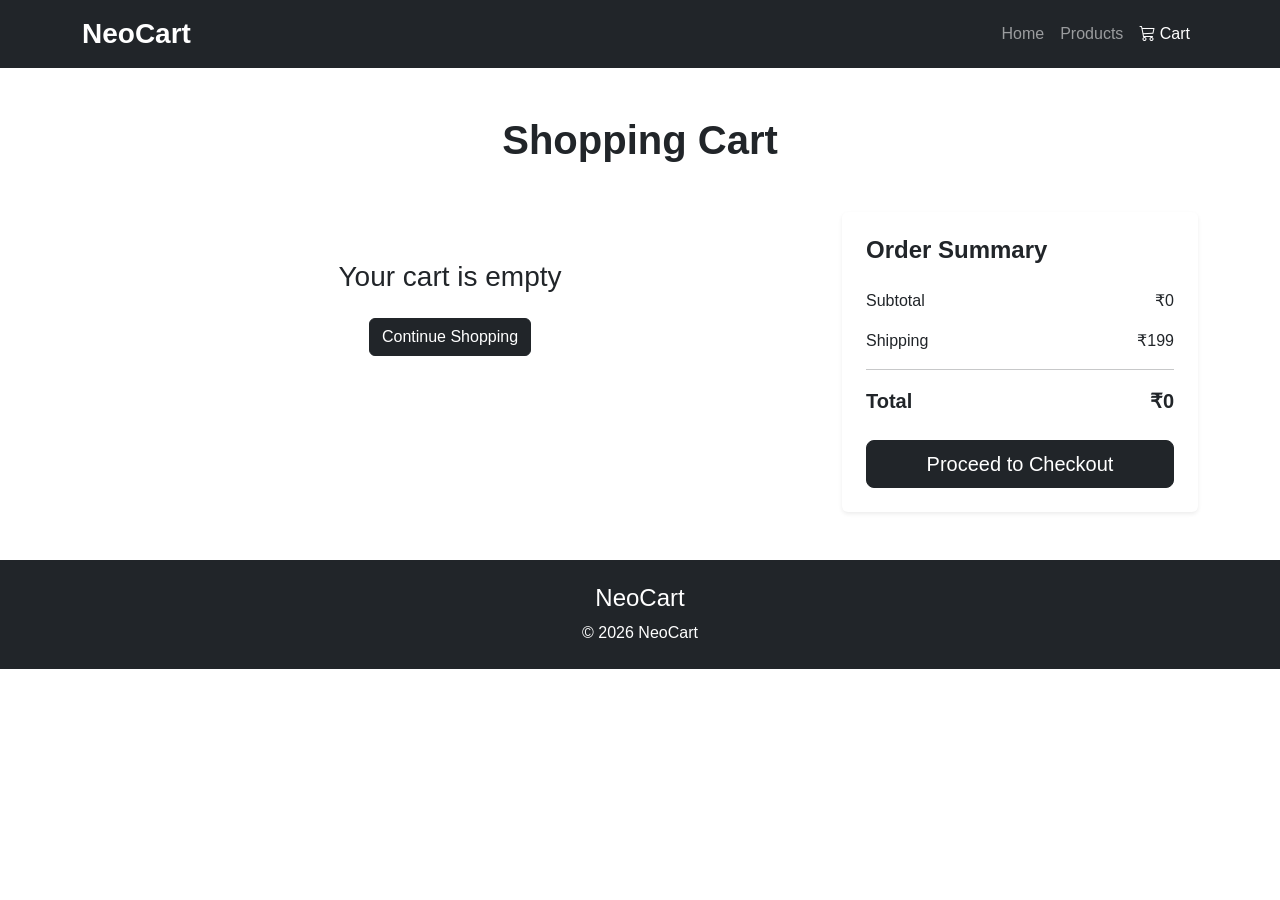
<file: cart.html>
<!DOCTYPE html>
<html lang="en">
<head>
    <link rel="icon" href="https://cdn-icons-png.flaticon.com/512/263/263142.png">
    <meta charset="UTF-8">
    <meta name="viewport" content="width=device-width, initial-scale=1.0">
    <title>Shopping Cart - NeoCart</title>
    <!-- Bootstrap -->
    <link href="https://cdn.jsdelivr.net/npm/bootstrap@5.3.3/dist/css/bootstrap.min.css" rel="stylesheet">
    <!-- Bootstrap Icons -->
    <link rel="stylesheet" href="https://cdn.jsdelivr.net/npm/bootstrap-icons@1.11.3/font/bootstrap-icons.min.css">
    <!-- CSS -->
    <link rel="stylesheet" href="css/style.css">
    <link rel="stylesheet" href="css/responsive.css">
</head>
<body>
    <!-- NAVBAR -->
    <nav class="navbar navbar-expand-lg navbar-dark bg-dark sticky-top">
        <div class="container">
            <a class="navbar-brand fw-bold fs-3" href="index.html">
                NeoCart
            </a>
            <button class="navbar-toggler" type="button" data-bs-toggle="collapse" data-bs-target="#navbarNav">
                <span class="navbar-toggler-icon"></span>
            </button>
            <div class="collapse navbar-collapse" id="navbarNav">
                <ul class="navbar-nav ms-auto">
                    <li class="nav-item">
                        <a class="nav-link" href="index.html">Home</a>
                    </li>
                    <li class="nav-item">
                        <a class="nav-link" href="products.html">Products</a>
                    </li>
                    <li class="nav-item">
                        <a class="nav-link active" href="cart.html">
                            <i class="bi bi-cart3"></i> Cart
                        </a>
                    </li>
                </ul>
            </div>
        </div>
    </nav>
    <!-- CART SECTION -->
    <section class="py-5">
        <div class="container">
            <h1 class="fw-bold mb-5 text-center">
                Shopping Cart
            </h1>
            <div class="row">
                <!-- CART ITEMS -->
                <div class="col-lg-8">
                    <div id="cartItems">
                        <!-- DYNAMIC CART ITEMS -->
                    </div>
                </div>
                <!-- CART SUMMARY -->
                <div class="col-lg-4">
                    <div class="cart-summary shadow-sm p-4 rounded">
                        <h4 class="fw-bold mb-4">
                            Order Summary
                        </h4>
                        <div class="d-flex justify-content-between mb-3">
                            <span>
                                Subtotal
                            </span>
                            <span id="subtotal">
                                ₹0
                            </span>
                        </div>
                        <div class="d-flex justify-content-between mb-3">
                            <span>
                                Shipping
                            </span>
                            <span>
                                ₹199
                            </span>
                        </div>
                        <hr>
                        <div class="d-flex justify-content-between fw-bold fs-5 mb-4">
                            <span>
                                Total
                            </span>
                            <span id="total">
                                ₹0
                            </span>
                        </div>
                        <a href="checkout.html" class="btn btn-dark w-100 btn-lg">
                            Proceed to Checkout
                        </a>
                    </div>
                </div>
            </div>
        </div>
    </section>
    <!-- FOOTER -->
    <footer class="bg-dark text-white py-4">
        <div class="container text-center">
            <h4>
                NeoCart
            </h4>
            <p class="mb-0">
                © 2026 NeoCart
            </p>
        </div>
    </footer>
    <!-- JS -->
    <script src="js/cart.js"></script>
</body>
</html>
</file>
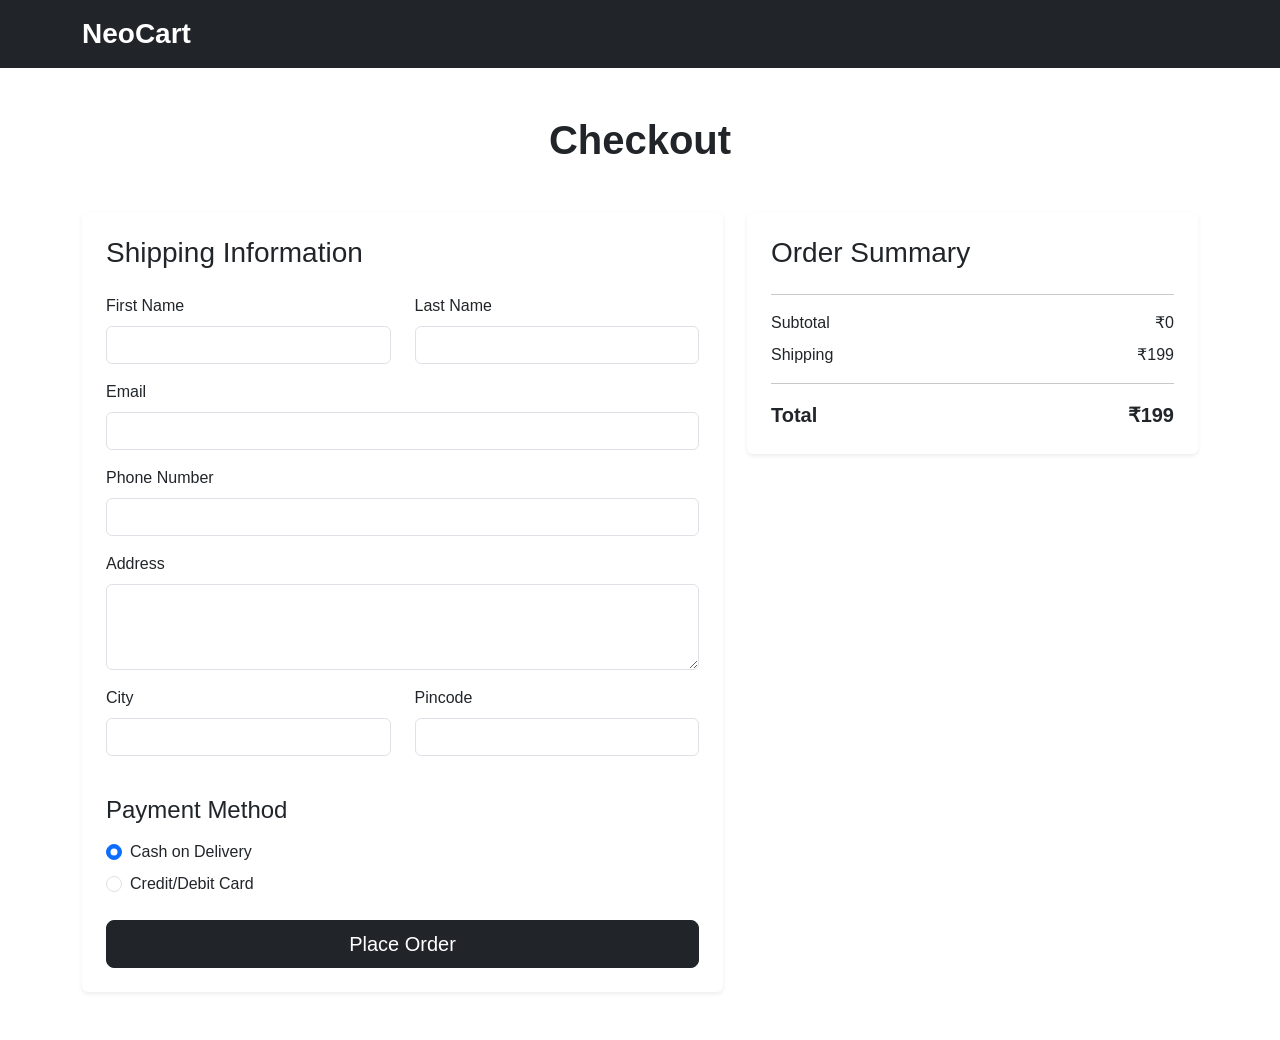
<file: checkout.html>
<!DOCTYPE html>
<html lang="en">
<head>
    <link rel="icon" href="https://cdn-icons-png.flaticon.com/512/263/263142.png">
    <meta charset="UTF-8">
    <meta name="viewport" content="width=device-width, initial-scale=1.0">
    <title>Checkout - NeoCart</title>
    <!-- Bootstrap -->
    <link href="https://cdn.jsdelivr.net/npm/bootstrap@5.3.3/dist/css/bootstrap.min.css" rel="stylesheet">
    <!-- Bootstrap Icons -->
    <link rel="stylesheet" href="https://cdn.jsdelivr.net/npm/bootstrap-icons@1.11.3/font/bootstrap-icons.min.css">
    <!-- jQuery -->
    <script src="https://code.jquery.com/jquery-3.7.1.min.js"></script>
    <!-- CSS -->
    <link rel="stylesheet" href="css/style.css">
</head>
<body>
    <!-- NAVBAR -->
    <nav class="navbar navbar-expand-lg navbar-dark bg-dark sticky-top">
        <div class="container">
            <a class="navbar-brand fw-bold fs-3" href="index.html">
                NeoCart
            </a>
        </div>
    </nav>
    <!-- CHECKOUT -->
    <section class="py-5">
        <div class="container">
            <h1 class="fw-bold text-center mb-5">
                Checkout
            </h1>
            <div class="row">
                <!-- FORM -->
                <div class="col-lg-7">
                    <div class="shadow-sm p-4 rounded bg-white">
                        <h3 class="mb-4">
                            Shipping Information
                        </h3>
                        <form id="checkoutForm">
                            <div class="row">
                                <div class="col-md-6 mb-3">
                                    <label class="form-label">
                                        First Name
                                    </label>
                                    <input
                                        type="text"
                                        class="form-control"
                                        id="firstName"
                                    >
                                </div>
                                <div class="col-md-6 mb-3">
                                    <label class="form-label">
                                        Last Name
                                    </label>
                                    <input
                                        type="text"
                                        class="form-control"
                                        id="lastName"
                                    >
                                </div>
                            </div>
                            <div class="mb-3">
                                <label class="form-label">
                                    Email
                                </label>
                                <input
                                    type="email"
                                    class="form-control"
                                    id="email"
                                >
                            </div>
                            <div class="mb-3">
                                <label class="form-label">
                                    Phone Number
                                </label>
                                <input
                                    type="tel"
                                    class="form-control"
                                    id="phone"
                                >
                            </div>
                            <div class="mb-3">
                                <label class="form-label">
                                    Address
                                </label>
                                <textarea
                                    class="form-control"
                                    rows="3"
                                    id="address"
                                ></textarea>
                            </div>
                            <div class="row">
                                <div class="col-md-6 mb-3">
                                    <label class="form-label">
                                        City
                                    </label>
                                    <input
                                        type="text"
                                        class="form-control"
                                        id="city"
                                    >
                                </div>
                                <div class="col-md-6 mb-3">
                                    <label class="form-label">
                                        Pincode
                                    </label>
                                    <input
                                        type="text"
                                        class="form-control"
                                        id="pincode"
                                    >
                                </div>
                            </div>
                            <!-- PAYMENT -->
                            <h4 class="mt-4 mb-3">
                                Payment Method
                            </h4>
                            <div class="form-check mb-2">
                                <input
                                    class="form-check-input"
                                    type="radio"
                                    name="payment"
                                    checked
                                >
                                <label class="form-check-label">
                                    Cash on Delivery
                                </label>
                            </div>
                            <div class="form-check mb-4">
                                <input
                                    class="form-check-input"
                                    type="radio"
                                    name="payment"
                                >
                                <label class="form-check-label">
                                    Credit/Debit Card
                                </label>
                            </div>
                            <!-- BUTTON -->
                            <button
                                type="submit"
                                class="btn btn-dark btn-lg w-100"
                            >
                                Place Order
                            </button>
                        </form>
                    </div>
                </div>
                <!-- ORDER SUMMARY -->
                <div class="col-lg-5">
                    <div class="checkout-summary shadow-sm p-4 rounded bg-white">
                        <h3 class="mb-4">
                            Order Summary
                        </h3>
                        <div id="checkoutItems">
                            <!-- DYNAMIC ITEMS -->
                        </div>
                        <hr>
                        <div class="d-flex justify-content-between mb-2">
                            <span>
                                Subtotal
                            </span>
                            <span id="checkoutSubtotal">
                                ₹0
                            </span>
                        </div>
                        <div class="d-flex justify-content-between mb-2">
                            <span>
                                Shipping
                            </span>
                            <span>
                                ₹199
                            </span>
                        </div>
                        <hr>
                        <div class="d-flex justify-content-between fw-bold fs-5">
                            <span>
                                Total
                            </span>
                            <span id="checkoutTotal">
                                ₹0
                            </span>
                        </div>
                    </div>
                </div>
            </div>
        </div>
    </section>
    <!-- JS -->
    <script src="js/checkout.js"></script>
</body>
</html>
</file>
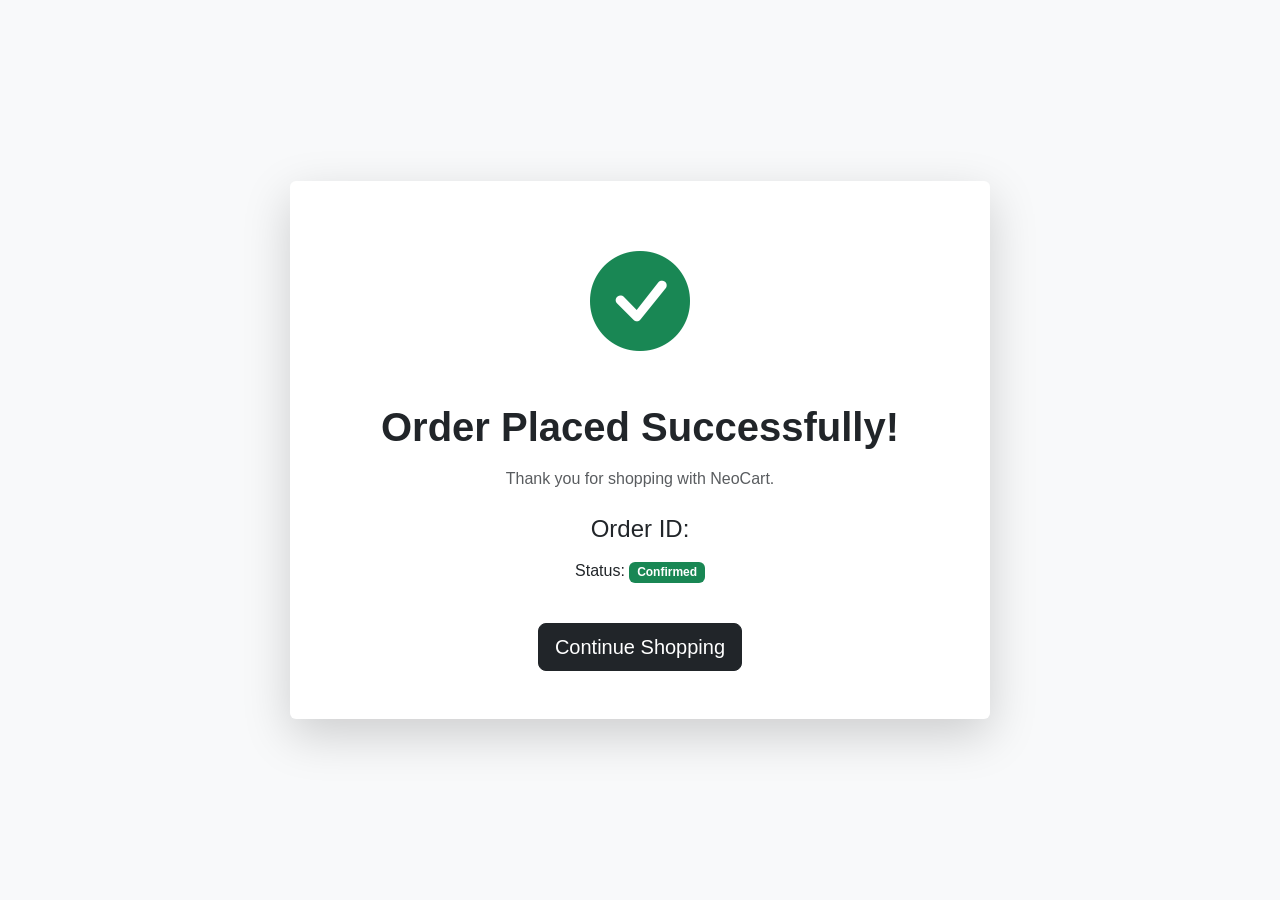
<file: confirmation.html>
<!DOCTYPE html>
<html lang="en">
<head>
    <link rel="icon" href="https://cdn-icons-png.flaticon.com/512/263/263142.png">
    <meta charset="UTF-8">
    <meta name="viewport" content="width=device-width, initial-scale=1.0">
    <title>Order Confirmation - NeoCart</title>
    <!-- Bootstrap -->
    <link href="https://cdn.jsdelivr.net/npm/bootstrap@5.3.3/dist/css/bootstrap.min.css" rel="stylesheet">
    <!-- Bootstrap Icons -->
    <link rel="stylesheet" href="https://cdn.jsdelivr.net/npm/bootstrap-icons@1.11.3/font/bootstrap-icons.min.css">
    <!-- CSS -->
    <link rel="stylesheet" href="css/style.css">
</head>
<body>
    <section class="confirmation-section d-flex align-items-center">
        <div class="container text-center">
            <div class="confirmation-box shadow-lg p-5 rounded bg-white">
                <i class="bi bi-check-circle-fill text-success confirmation-icon"></i>
                <h1 class="fw-bold mt-4">
                    Order Placed Successfully!
                </h1>
                <p class="text-muted mt-3">
                    Thank you for shopping with NeoCart.
                </p>
                <h4 class="mt-4">
                    Order ID:
                    <span id="orderId"></span>
                </h4>
                <p class="mt-3">
                    Status:
                    <span class="badge bg-success">
                        Confirmed
                    </span>
                </p>
                <a href="index.html" class="btn btn-dark btn-lg mt-4">
                    Continue Shopping
                </a>
            </div>
        </div>
    </section>
    <script>
        const orderId =
            localStorage.getItem("orderId");
        document.getElementById("orderId").innerText =
            orderId;
    </script>
</body>
</html>
</file>
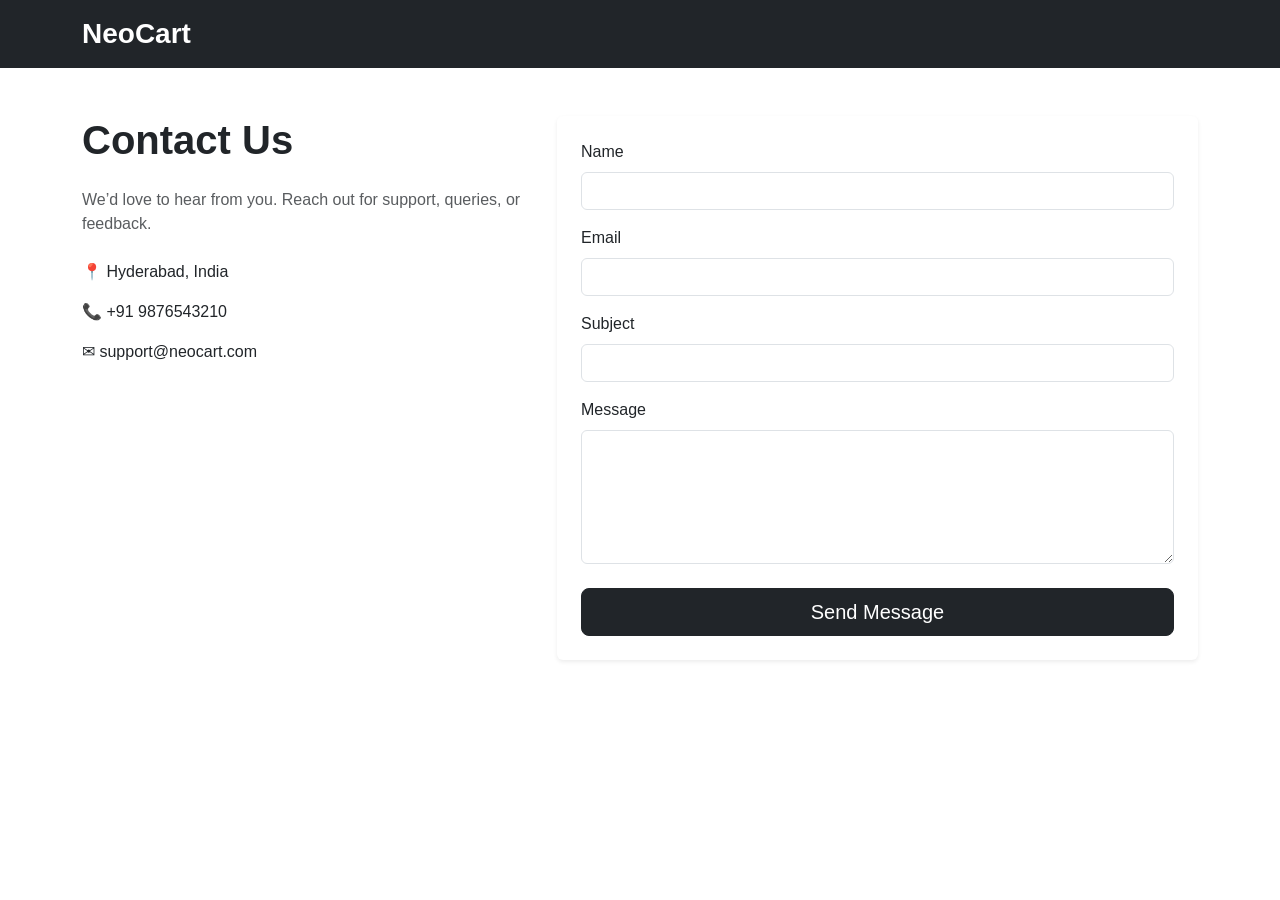
<file: contact.html>
<!DOCTYPE html>
<html lang="en">
<head>
    <link rel="icon" href="https://cdn-icons-png.flaticon.com/512/263/263142.png">
    <meta charset="UTF-8">
    <meta name="viewport" content="width=device-width, initial-scale=1.0">
    <title>Contact Us - NeoCart</title>
    <link href="https://cdn.jsdelivr.net/npm/bootstrap@5.3.3/dist/css/bootstrap.min.css" rel="stylesheet">
    <script src="https://code.jquery.com/jquery-3.7.1.min.js"></script>
    <link rel="stylesheet" href="css/style.css">
</head>
<body>
    <!-- NAVBAR -->
    <nav class="navbar navbar-expand-lg navbar-dark bg-dark">
        <div class="container">
            <a class="navbar-brand fw-bold fs-3" href="index.html">
                NeoCart
            </a>
        </div>
    </nav>
    <!-- CONTACT -->
    <section class="py-5">
        <div class="container">
            <div class="row">
                <!-- INFO -->
                <div class="col-lg-5 mb-4">
                    <h1 class="fw-bold mb-4">
                        Contact Us
                    </h1>
                    <p class="text-muted">
                        We’d love to hear from you. Reach out for support,
                        queries, or feedback.
                    </p>
                    <div class="mt-4">
                        <p>
                            📍 Hyderabad, India
                        </p>
                        <p>
                            📞 +91 9876543210
                        </p>
                        <p>
                            ✉ support@neocart.com
                        </p>
                    </div>
                </div>
                <!-- FORM -->
                <div class="col-lg-7">
                    <div class="shadow-sm p-4 rounded bg-white">
                        <form id="contactForm">
                            <div class="mb-3">
                                <label class="form-label">
                                    Name
                                </label>
                                <input
                                    type="text"
                                    class="form-control"
                                    id="name"
                                >
                            </div>
                            <div class="mb-3">
                                <label class="form-label">
                                    Email
                                </label>
                                <input
                                    type="email"
                                    class="form-control"
                                    id="contactEmail"
                                >
                            </div>
                            <div class="mb-3">
                                <label class="form-label">
                                    Subject
                                </label>
                                <input
                                    type="text"
                                    class="form-control"
                                    id="subject"
                                >
                            </div>
                            <div class="mb-4">
                                <label class="form-label">
                                    Message
                                </label>
                                <textarea
                                    class="form-control"
                                    rows="5"
                                    id="message"
                                ></textarea>
                            </div>
                            <button
                                type="submit"
                                class="btn btn-dark w-100 btn-lg"
                            >
                                Send Message
                            </button>
                        </form>
                    </div>
                </div>
            </div>
        </div>
    </section>
    <script>
        $("#contactForm").submit(function(e){
            e.preventDefault();
            const name = $("#name").val().trim();
            const email = $("#contactEmail").val().trim();
            const subject = $("#subject").val().trim();
            const message = $("#message").val().trim();
            if(
                name === "" ||
                email === "" ||
                subject === "" ||
                message === ""
            ){
                alert("Please fill all fields");
                return;
            }
            const emailPattern =
                /^[^\s@]+@[^\s@]+\.[^\s@]+$/;
            if(!emailPattern.test(email)){
                alert("Invalid email address");
                return;
            }
            alert("Message sent successfully!");
            $("#contactForm")[0].reset();
        });
    </script>
</body>
</html>
</file>
<file: css/style.css>
/* GLOBAL */
body {
    font-family: Arial, sans-serif;
    scroll-behavior: smooth;
}
/* HERO SECTION */
.hero-section {
    min-height: 90vh;
    background: linear-gradient(to right, #111, #333);
    color: white;
    padding: 60px 0;
}
.hero-image {
    border-radius: 20px;
    max-height: 500px;
    object-fit: cover;
}
/* CATEGORY */
.category-card {
    border-radius: 15px;
    transition: 0.3s;
    background: white;
    cursor: pointer;
}
.category-card:hover {
    transform: translateY(-10px);
}
/* PRODUCT CARDS */
.product-card {
    transition: 0.3s;
    border: none;
}
.product-card:hover {
    transform: translateY(-8px);
}
.product-card img {
    height: 250px;
    object-fit: cover;
}
/* FOOTER */
footer i {
    font-size: 1.5rem;
    cursor: pointer;
}
/* SCROLL BUTTON */
#scrollTopBtn {
    position: fixed;
    bottom: 20px;
    right: 20px;
    display: none;
    border-radius: 50%;
    z-index: 999;
}

/* FILTER BOX */
.filter-box {
    background: white;
    position: sticky;
    top: 100px;
}
/* PRODUCTS PAGE */
.product-item {
    transition: 0.3s;
}

/* PRODUCT PAGE */
.main-product-image {
    width: 100%;
    height: 500px;
    object-fit: cover;
}
.thumbnail-img {
    width: 100px;
    height: 100px;
    object-fit: cover;
    border-radius: 10px;
    cursor: pointer;
    border: 3px solid transparent;
    transition: 0.3s;
}
.thumbnail-img:hover {
    transform: scale(1.05);
}
.active-thumb {
    border-color: black;
}
.main-image-container {
    border-radius: 20px;
    overflow: hidden;
}
/* RELATED PRODUCTS */
.related-products img {
    height: 250px;
    object-fit: cover;
}

/* CART PAGE */
.cart-item img {
    height: 120px;
    object-fit: cover;
}
.cart-summary {
    position: sticky;
    top: 100px;
    background: white;
}

/* CHECKOUT */
.checkout-summary {
    position: sticky;
    top: 100px;
}
/* CONFIRMATION PAGE */
.confirmation-section {
    min-height: 100vh;
    background: #f8f9fa;
}
.confirmation-box {
    max-width: 700px;
    margin: auto;
}
.confirmation-icon {
    font-size: 100px;
}

/* CATEGORY PAGE */
.category-page-card {
    transition: 0.3s;
}
.category-page-card:hover {
    transform: translateY(-10px);
}
.category-page-card img {
    height: 220px;
    object-fit: cover;
}
/* SEARCH PAGE */
.search-item img {
    height: 250px;
    object-fit: cover;
}

/* GLOBAL LOADER */
#loader {
    position: fixed;
    width: 100%;
    height: 100%;
    background: white;
    top: 0;
    left: 0;
    z-index: 99999;
    display: flex;
    justify-content: center;
    align-items: center;
    transition: 0.5s;
}
.spinner {
    width: 70px;
    height: 70px;
    border: 8px solid #eee;
    border-top: 8px solid black;
    border-radius: 50%;
    animation: spin 1s linear infinite;
}
@keyframes spin {
    100% {
        transform: rotate(360deg);
    }
}
</file>
<file: css/responsive.css>
/* TABLETS */
@media(max-width:992px){
    .hero-section {
        text-align: center;
        padding: 80px 20px;
    }
    .hero-image {
        margin-top: 40px;
        max-height: 400px;
    }
    .main-product-image {
        height: 400px;
    }
    .checkout-summary,
    .cart-summary,
    .filter-box {
        position: static;
        margin-top: 30px;
    }
}
/* MOBILE */
@media(max-width:768px){
    h1 {
        font-size: 2rem;
    }
    h2 {
        font-size: 1.7rem;
    }
    .hero-section {
        min-height: auto;
        padding: 60px 20px;
    }
    .hero-image {
        width: 100%;
    }
    .thumbnail-img {
        width: 70px;
        height: 70px;
    }
    .main-product-image {
        height: 300px;
    }
    .product-card img,
    .search-item img,
    .category-page-card img {
        height: 220px;
    }
    .cart-item img {
        height: 90px;
    }
    .confirmation-icon {
        font-size: 70px;
    }
    .confirmation-box {
        padding: 30px !important;
    }
}
/* SMALL MOBILE */
@media(max-width:576px){
    .navbar-brand {
        font-size: 1.5rem !important;
    }
    .btn-lg {
        padding: 10px 20px;
        font-size: 1rem;
    }
    .hero-section h1 {
        font-size: 2rem;
    }
    .hero-section p {
        font-size: 1rem;
    }
    .product-card img,
    .search-item img,
    .category-page-card img {
        height: 200px;
    }
}
</file>
